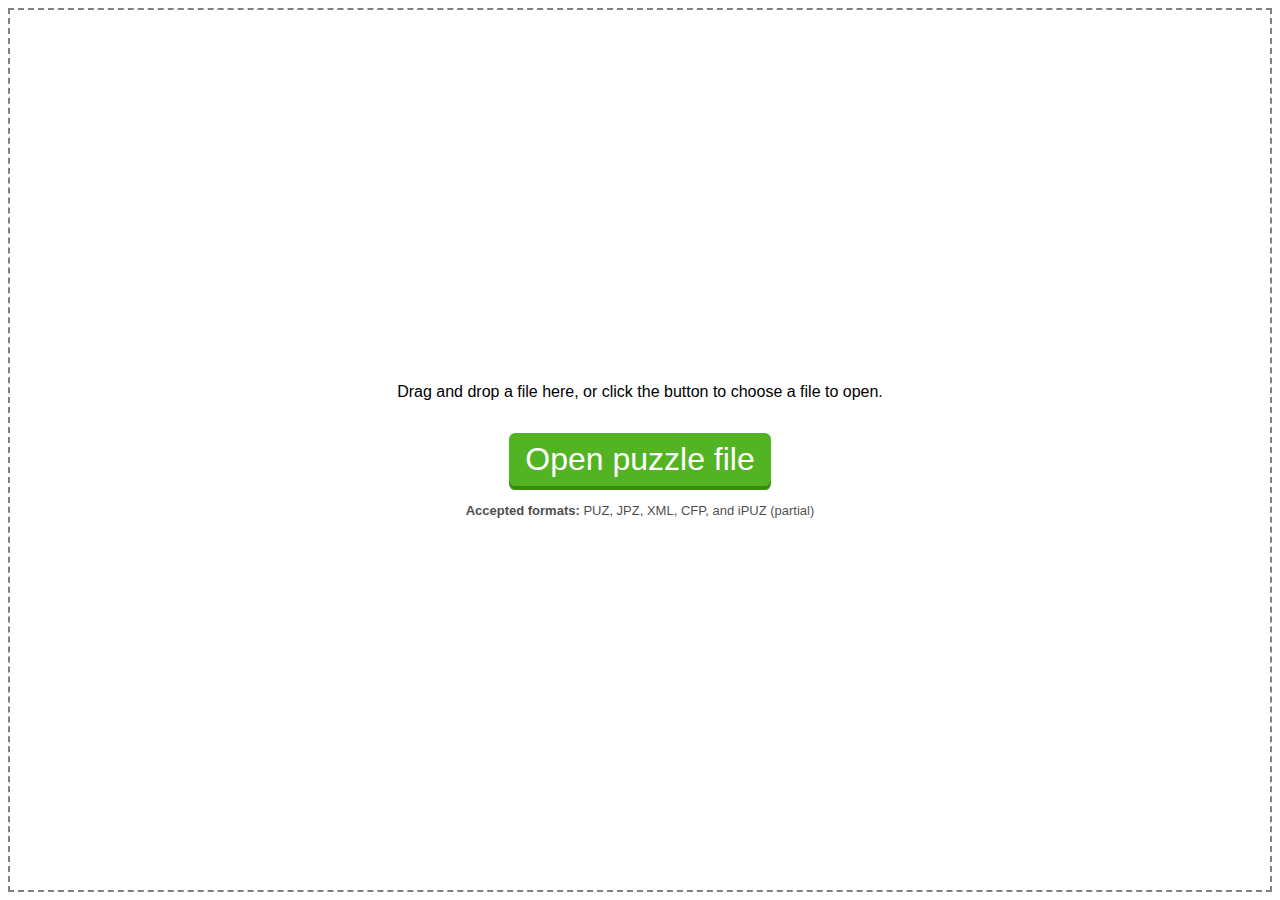
<file: index.html>
<!DOCTYPE html>
<html>
<head lang="en">
    <meta http-equiv="content-type" content="text/html; charset=utf-8" />
    <meta name="viewport" content="width=device-width, initial-scale=1.0, interactive-widget=resizes-content" />
    <meta name="HandheldFriendly" content="True">
    <title>Crossword Nexus Solver</title>
    <link href="css/crosswordnexus.css" rel="stylesheet">
    <!-- additional styles for solve tracker -->
    <link href="css/styles2.css" rel="stylesheet">

    <!-- the main crossword JavaScript -->
    <script src="js/crosswords.js"></script>

    <!-- Auxiliary JS for solve tracker -->
    <script src="js/crosswords2.js"></script>

    <!-- jQuery -->
    <script src="lib/jquery.js"></script>

    <!-- for loading crosswords -->
    <script src="lib/jscrossword_combined.js"></script>

    <!-- for saving crosswords -->
    <script src="lib/lscache.min.js"></script>

    <!-- for printing -->
    <script src="lib/jspdf-2_5_1.min.js"></script>
    <script src="lib/xw_pdf.js"></script>

    <!-- for dark mode -->
    <script src="lib/darkreader.min.js"></script>

    <style>
        html, body {
            /* height: 100%; */
            margin: 0;
            background-color: white;
        }
        div.crossword { position: absolute; left: 0; top: 0; width: 100%; height: 100%; }
    </style>
</head>
<body>
    <!-- data list for the source dropdown -->
    <datalist id="puzzle-sources"></datalist>
    <!-- The div in which the crossword will be created -->
    <div class="crossword"></div>

<script>
    (function(){
        // Grab puzzle from query string if available
        var url = new URL(window.location.href);
        var puzzle = url.searchParams.get("puzzle");
        if (!puzzle) puzzle = url.searchParams.get("file");

        // optional puzzle parameters
        // for options, see line 141 in crosswords.js.
        var params = {};
        if (puzzle) {
            params['puzzle_file'] = {
                url: puzzle,
                type: puzzle.slice(puzzle.lastIndexOf('.') + 1)
            };
        }

        // you can also set parameters in the URL
        // as a base64-encoded JSON blob
        var b64config = url.searchParams.get("config");
        if (b64config) {
            var config = JSON.parse(atob(b64config));
            params = Object.assign(params, config);
        }

        // populate the datalist
        const datalist = document.getElementById('puzzle-sources');

        // Populate the datalist dynamically
        SOURCES.sort().forEach(source => {
            const option = document.createElement('option');
            option.value = source;
            datalist.appendChild(option);
        });

        // Create the crossword
        CrosswordNexus.createCrossword($('div.crossword'), params);
    })();
</script>

</body>
</html>
</file>
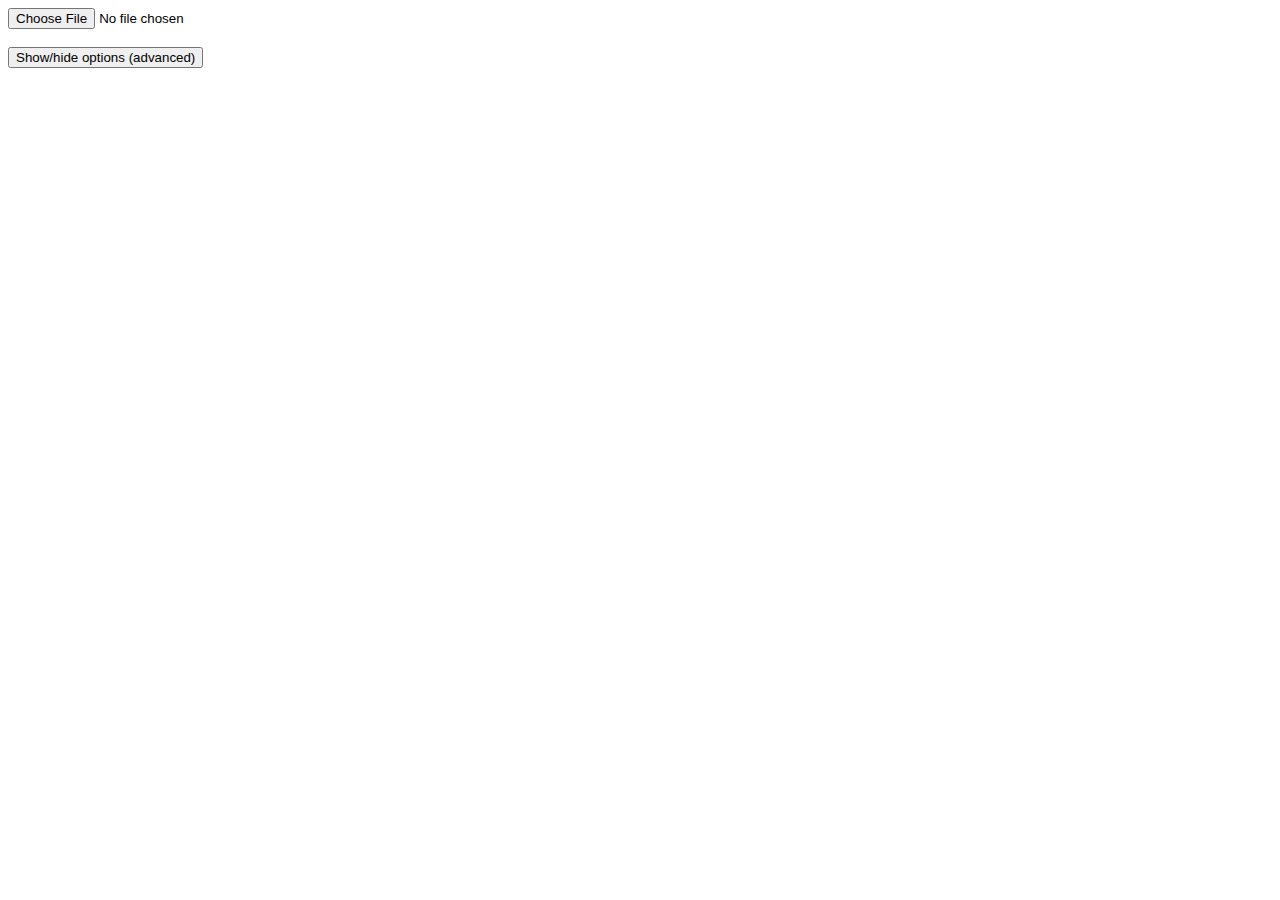
<file: lib/crossword-tools/index.html>
<!DOCTYPE html>
<html xmlns="http://www.w3.org/1999/xhtml" xml:lang="en" lang="en">
<head>
    <meta http-equiv="content-type" content="text/html; charset=utf-8" />
    <script src="jscrossword/jscrossword_combined.js"></script>
    <script src="pdf_create/jspdf.min.js"></script>
    <script src="pdf_create/xw_pdf.js"></script>
</head>

<body>

<input type="file" id="files" name="files" accept=".puz,.xml,.jpz,.xpz,.ipuz,.cfp" />

<br /><br />
<button title="Show/hide options (advanced)" type="button" onclick="show_hide('options_div')">Show/hide options (advanced)</button>
<div id="options_div" style="display:none">
  <textarea id="options_textarea" rows=20 cols=30>
{
   "num_columns": null,
   "num_full_columns": null,
   "gray": null,
   "show_notepad": false
}
  </textarea>
</div>

<script type="text/javascript">
function show_hide(elt) {
  if(document.getElementById(elt).style.display=='none') {
    document.getElementById(elt).style.display='';
  } else {
    document.getElementById(elt).style.display='none'
  }
}


/** Handling form submission **/
function handleFileSelect(evt) {
    const files = evt.target.files; // FileList object

    // files is a FileList of File objects.
    for (let i = 0, f; f = files[i]; i++) {
        // Only process small files.
        if (f.size >= 750000) {
            alert('This file is too big.');
            continue;
        }
        if (f) {
            console.log(f);
            var filename = f.name.toLowerCase();
            const r = new FileReader();
            options_obj = JSON.parse(document.getElementById('options_textarea').value);
            r.onload = (function (theFile) {
                return function (e) {
                    let contents = e.target.result;
                    var xw_constructor = new JSCrossword();
                    var xw;
                    xw = xw_constructor.fromData(contents);
                    console.log(xw);
                    window.jsxw = xw;
                    jscrossword_to_pdf(xw, options=options_obj);

                    //var jpz_str = xw.toJPZString();
                    //file_download(jpz_str, 'test.jpz', 'text/xml');

                    //var ipuz_str = xw.toIpuzString();
                    //file_download(ipuz_str, 'test.ipuz', 'text/plain');
                };
            })(f);
            r.readAsBinaryString(f);
        } else {
            alert("Failed to load file");
        }
    }
}
document.getElementById('files').addEventListener('change', handleFileSelect, false);
</script>

</body>
</HTML>
</file>
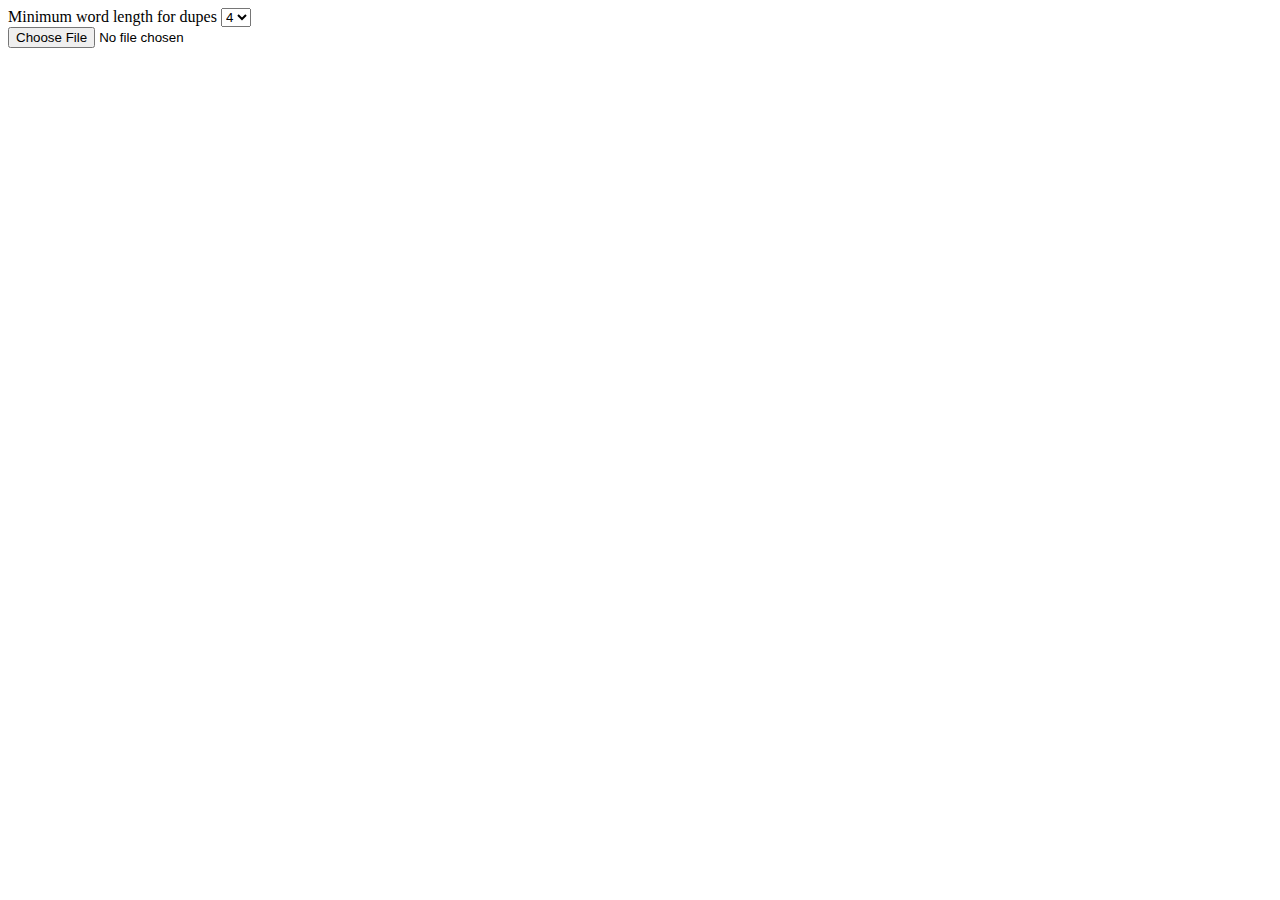
<file: lib/crossword-tools/submission_checker/index.html>
<!DOCTYPE html>
<html xmlns="http://www.w3.org/1999/xhtml" xml:lang="en" lang="en">
<head>
    <meta http-equiv="content-type" content="text/html; charset=utf-8" />
    <script src="../jscrossword/jscrossword_combined.js"></script>
    <script src="submission_checker.js"></script>
</head>

<body>

Minimum word length for dupes
<select name="minLen" id="minLen">
    <option value=3>3</option>
    <option value=4 selected>4</option>
    <option value=5>5</option>
</select>
<br />
<input type="file" id="files" name="files" accept=".puz,.xml,.ipuz,.jpz,.xpz,.cfp" />

<div id="results"></div>

<script type="text/javascript">


var MY_GLOBAL;

/** Handling form submission **/
function handleFileSelect(evt) {
    const files = evt.target.files; // FileList object

    // read in the "min length" number
    const minLen = parseInt(document.getElementById('minLen').value)

    // files is a FileList of File objects.
    for (let i = 0, f; f = files[i]; i++) {
        // Only process small files.
        if (f.size >= 75000) {
            alert('This file is too big.');
            continue;
        }
        if (f) {
            var filename = f.name.toLowerCase();
            const r = new FileReader();
            r.onload = (function (theFile) {
                return function (e) {
                    let contents = e.target.result;
                    var xw_constructor = new JSCrossword();
                    var xw = xw_constructor.fromData(contents);
                    console.log(xw);
                    document.getElementById('results').innerHTML = submission_check_html(xw, minDupeLength=minLen);
                };
            })(f);
            r.readAsBinaryString(f);
        } else {
            alert("Failed to load file");
        }
    }
}
document.getElementById('files').addEventListener('change', handleFileSelect, false);
</script>

</body>
</HTML>
</file>
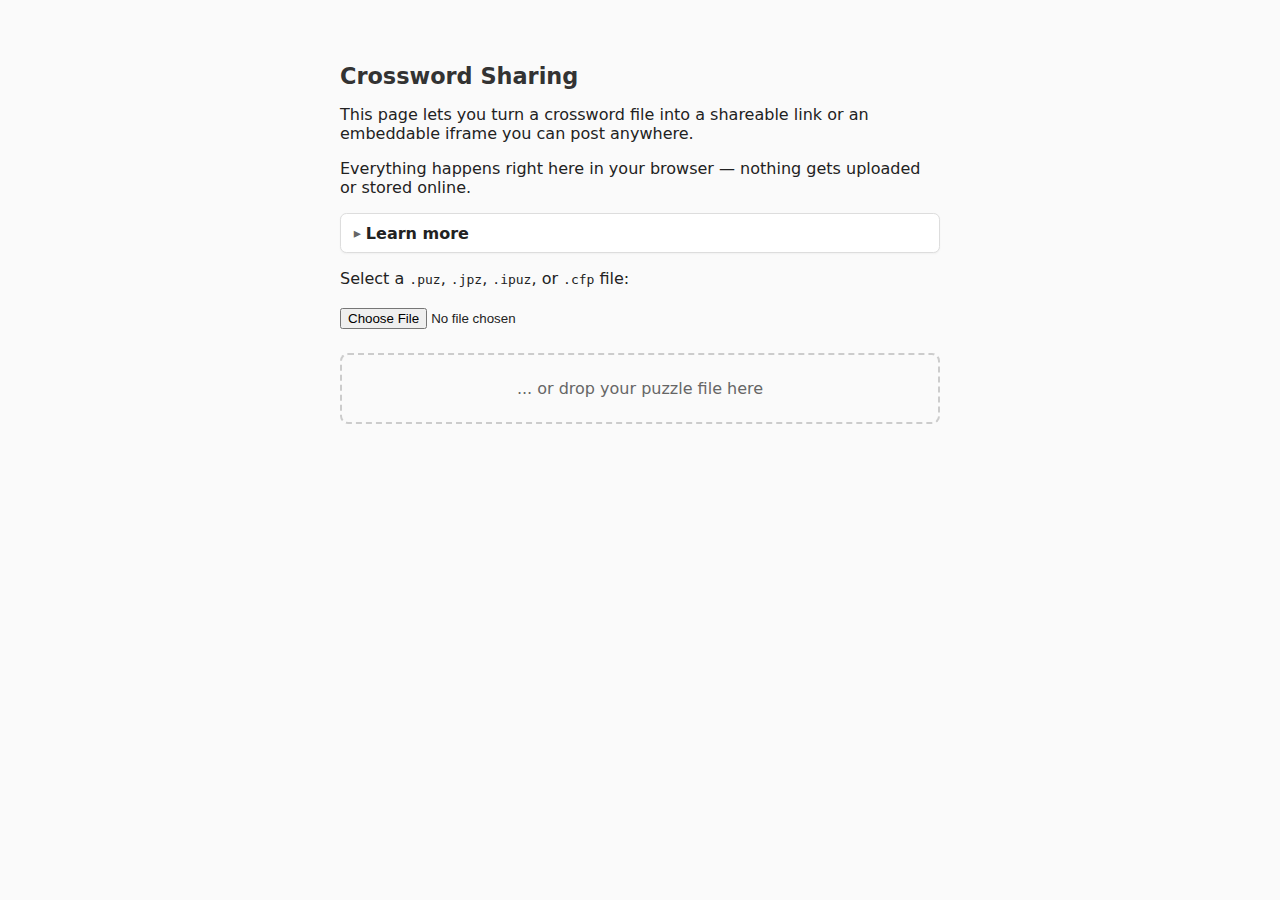
<file: share.html>
<!DOCTYPE html>
<html lang="en">

<head>
  <meta charset="UTF-8" />
  <meta name="viewport" content="width=device-width, initial-scale=1.0" />
  <title>Crossword Sharing | Crossword Nexus</title>

  <style>
    h1 {
      font-size: 1.4rem;
    }

    h3 {
      margin-top: 0.25rem;
    }

    input[type=file] {
      margin-top: 0.25rem;
      margin-bottom: 1rem;
    }

    textarea {
      width: 100%;
      font-family: monospace;
      font-size: 0.9rem;
    }

    .hidden {
      display: none;
    }

    .customization {
      margin-top: 0.5rem;
      border: 1px solid #ccc;
      padding: 0.8rem;
      border-radius: 0.5rem;
    }

    .customization label {
      display: block;
      margin: 0.5rem 0;
    }

    body {
      font-family: system-ui, sans-serif;
      max-width: 600px;
      margin: 2rem auto;
      padding: 1rem;
      background: #fafafa;
      color: #222;
    }

    h1,
    h3 {
      color: #333;
    }

    .customization,
    #results {
      background: white;
      box-shadow: 0 2px 5px rgba(0, 0, 0, 0.08);
      border-radius: 0.5rem;
      padding: 1rem;
    }

    button {
      border: none;
      background: #ffcc00;
      color: #222;
      font-weight: 600;
      border-radius: 0.3rem;
      cursor: pointer;
      transition: background 0.2s;
      margin-top: 0.5rem;
      margin-right: 0.5rem;
      padding: 0.3rem 0.8rem;
    }

    button:hover {
      background: #ffe94f;
    }

    /* DETAILS: "Learn more" section styling */
    details {
      margin-top: 0.75rem;
      background: #fff;
      border: 1px solid #ddd;
      border-radius: 0.4rem;
      padding: 0.6rem 0.8rem;
      box-shadow: 0 1px 2px rgba(0, 0, 0, 0.04);
      transition: box-shadow 0.2s, border-color 0.2s, background 0.2s;
    }

    details:hover {
      border-color: #ccc;
      box-shadow: 0 2px 4px rgba(0, 0, 0, 0.08);
    }

    summary {
      cursor: pointer;
      font-weight: 600;
      list-style: none;
      /* remove default arrow */
      display: flex;
      align-items: center;
      gap: 0.3rem;
    }

    summary::before {
      content: "▸";
      display: inline-block;
      transform: rotate(0deg);
      transition: transform 0.2s ease;
      color: #666;
      font-size: 0.9em;
    }

    details[open] summary::before {
      transform: rotate(90deg);
    }

    details p {
      margin: 0.5rem 0 0 1.3rem;
      /* indent content slightly */
      color: #444;
      font-size: 0.95em;
      line-height: 1.4;
    }

    /* --- Drag and Drop --- */
    #dropZone {
      margin-top: 0.5rem;
      padding: 1.5rem;
      border: 2px dashed #ccc;
      border-radius: 0.5rem;
      text-align: center;
      color: #666;
      transition: background 0.2s, border-color 0.2s;
      margin-bottom: 1.5rem;
    }

    #dropZone.dragover {
      border-color: #ffcc00;
      background: #fff6cc;
      color: #000;
    }
  </style>
</head>

<body class="container">
  <h1>Crossword Sharing</h1>

  <p>
    This page lets you turn a crossword file into a shareable link or an embeddable iframe you can post anywhere.
  </p>
  <p>
    Everything happens right here in your browser — nothing gets uploaded or stored online.
  </p>
  <details>
    <summary>Learn more</summary>
    Choose a puzzle file (<code>.puz</code>, <code>.jpz</code>, <code>.ipuz</code>, or <code>.cfp</code>) and this page will read it locally
    using JavaScript. Once loaded, you can customize colors, replace circles with shading,
    and instantly generate a link or embed code to share the puzzle however you'd like.
    We don't have a terms of service because we don’t store files, track usage, or keep logs of any kind.
  </details>

  <p>Select a <code>.puz</code>, <code>.jpz</code>, <code>.ipuz</code>, or <code>.cfp</code> file:</p>
  <input type="file" id="fileInput" accept=".puz,.jpz,.ipuz,.cfp" />
  <div id="dropZone">... or drop your puzzle file here</div>
  <div id="status"></div>

  <!-- 🧩 Customization section -->
  <div id="customization" class="hidden customization">
    <h3>Customize your puzzle appearance</h3>
    <label>
      Primary color:
      <input type="color" id="primaryColor" value="#FEE300" />
    </label>
    <label>
      Secondary color:
      <input type="color" id="secondaryColor" value="#FF4136" />
    </label>
    <label>
      <input type="checkbox" id="replaceCircles" />
      Replace circles with shade
    </label>
    <button id="submitCustomization">Submit</button>
  </div>

  <div id="results" class="hidden">
    <h3>Shareable Link:</h3>
    <textarea id="shareLink" rows="2" readonly></textarea>
    <button id="copyLink">Copy Link</button>

    <h3>Embed (iframe):</h3>
    <textarea id="embedCode" rows="3" readonly></textarea>
    <button id="copyEmbed">Copy Embed Code</button>
  </div>

  <script src="./lib/jscrossword_combined.js"></script>

  <script>
    const fileInput = document.getElementById("fileInput");
    const status = document.getElementById("status");
    const customization = document.getElementById("customization");
    const results = document.getElementById("results");
    const shareLink = document.getElementById("shareLink");
    const embedCode = document.getElementById("embedCode");
    const submitCustomization = document.getElementById("submitCustomization");

    // ---- LocalStorage handling ----
    const LS_KEY = "xwSharerPrefs";

    // sensible defaults
    const DEFAULT_PREFS = {
      primaryColor: "#FEE300",
      secondaryColor: "#FF4136",
      replaceCircles: false
    };

    // Load any saved preferences or fallback to defaults
    function loadPrefs() {
      let prefs = {
        ...DEFAULT_PREFS
      };
      try {
        const saved = JSON.parse(localStorage.getItem(LS_KEY));
        if (saved && typeof saved === "object") {
          prefs = {
            ...prefs,
            ...saved
          }; // merge saved over defaults
        }
      } catch (err) {
        console.warn("Could not load prefs:", err);
      }

      // Apply to UI
      document.getElementById("primaryColor").value = prefs.primaryColor;
      document.getElementById("secondaryColor").value = prefs.secondaryColor;
      document.getElementById("replaceCircles").checked = prefs.replaceCircles;
    }

    // Save current preferences
    function savePrefs() {
      const prefs = {
        primaryColor: document.getElementById("primaryColor").value || DEFAULT_PREFS.primaryColor,
        secondaryColor: document.getElementById("secondaryColor").value || DEFAULT_PREFS.secondaryColor,
        replaceCircles: document.getElementById("replaceCircles").checked
      };
      try {
        localStorage.setItem(LS_KEY, JSON.stringify(prefs));
      } catch (err) {
        console.warn("Could not save prefs:", err);
      }
    }


    async function readFileAsArrayBuffer(file) {
      return new Promise((resolve, reject) => {
        const reader = new FileReader();
        reader.onload = e => resolve(e.target.result);
        reader.onerror = reject;
        reader.readAsArrayBuffer(file);
      });
    }

    // Utility: Deep clone a JSCrossword object safely
    function clonePuzzle(xw) {
      // Convert to plain object and rebuild a new instance
      const data = JSON.parse(JSON.stringify({
        metadata: xw.metadata,
        cells: xw.cells,
        words: xw.words,
        clues: xw.clues
      }));
      return new JSCrossword(data.metadata, data.cells, data.words, data.clues);
    }

    let originalPuzzle = null;
    let workingPuzzle = null;

    loadPrefs();

    fileInput.addEventListener("change", async () => {
      const file = fileInput.files[0];
      if (!file) return;
      status.textContent = `Reading ${file.name}...`;
      results.classList.add("hidden");
      customization.classList.add("hidden");

      try {
        const buf = await readFileAsArrayBuffer(file);
        const xw = JSCrossword.fromData(new Uint8Array(buf));
        originalPuzzle = xw;
        // Make a working clone
        workingPuzzle = clonePuzzle(originalPuzzle);
        status.textContent = `✅ "${xw.metadata.title}" by ${xw.metadata.author}`;
        customization.classList.remove("hidden");
      } catch (err) {
        console.error(err);
        status.textContent = "❌ Could not parse puzzle: " + err.message;
      }
    });

    // Utility: Apply or remove shading instead of circles
    function applyCircleReplacement(useShade) {
      if (!originalPuzzle) return;
      // Reset working copy from original every time to avoid compounding changes
      workingPuzzle = clonePuzzle(originalPuzzle);

      if (useShade) {
        for (const cell of workingPuzzle.cells) {
          if (cell["background-shape"] === "circle") {
            delete cell["background-shape"];
            cell["background-color"] = "#c9c9ca";
          }
        }
      }
    }

    submitCustomization.addEventListener("click", () => {
      if (!workingPuzzle) return;

      const primary = document.getElementById("primaryColor").value;
      const secondary = document.getElementById("secondaryColor").value;
      const shade = document.getElementById("replaceCircles").checked;

      savePrefs();

      // Update working puzzle based on checkbox
      applyCircleReplacement(shade);

      const config = {
        color_selected: secondary,
        color_word: primary,
        replace_circles: shade
      };

      const configB64 = btoa(JSON.stringify(config));
      const encoded = workingPuzzle.serialize();

      const basePath = window.location.pathname.replace(/[^/]+$/, ""); // drop filename
      const baseUrl = `${window.location.origin}${basePath}`;

      const playUrl = `${baseUrl}?config=${configB64}#${encoded}`;

      shareLink.value = playUrl;
      embedCode.value = `<iframe allowfullscreen="true" height="600" width="100%" style="border:none;width: 100% !important;position: static;display: block !important;margin: 0 !important;" src="${playUrl}"></iframe>`;

      results.classList.remove("hidden");
    });


    async function copyText(el, btn) {
      try {
        await navigator.clipboard.writeText(el.value);
        showCopiedMessage(btn);
      } catch (err) {
        console.error("Clipboard failed:", err);
      }
    }

    function showCopiedMessage(btn) {
      let msg = btn.nextElementSibling;
      if (!msg || !msg.classList.contains("copy-status")) {
        msg = document.createElement("span");
        msg.className = "copy-status";
        msg.style.margin = "0.5rem";
        msg.style.color = "green";
        btn.insertAdjacentElement("afterend", msg);
      }
      msg.textContent = "Copied!";
      msg.style.opacity = 1;
      setTimeout(() => {
        msg.style.transition = "opacity 0.5s";
        msg.style.opacity = 0;
      }, 1500);
    }

    document.getElementById("copyLink").onclick = (e) => copyText(shareLink, e.target);
    document.getElementById("copyEmbed").onclick = (e) => copyText(embedCode, e.target);

    const openShortBtn = document.createElement("button");
    openShortBtn.textContent = "Open in Shortener (da.gd)";
    document.getElementById("copyLink").insertAdjacentElement("afterend", openShortBtn);

    openShortBtn.onclick = () => {
      const longUrl = shareLink.value.trim();
      if (!longUrl) {
        status.textContent = "Please generate a link first.";
        return;
      }
      const form = document.createElement("form");
      form.method = "POST";
      form.action = "https://da.gd/shorten";
      form.target = "_blank";
      form.style.display = "none";
      const input = document.createElement("input");
      input.name = "url";
      input.value = longUrl;
      form.appendChild(input);
      document.body.appendChild(form);
      form.submit();
      form.remove();
    };

    // ---- Drag and Drop handling ----
    const dropZone = document.getElementById("dropZone");

    // Prevent default drag behaviors
    ['dragenter', 'dragover', 'dragleave', 'drop'].forEach(eventName => {
      dropZone.addEventListener(eventName, e => e.preventDefault());
      document.body.addEventListener(eventName, e => e.preventDefault());
    });

    // Highlight on drag over
    ['dragenter', 'dragover'].forEach(eventName => {
      dropZone.addEventListener(eventName, () => dropZone.classList.add('dragover'));
    });

    // Remove highlight on leave/drop
    ['dragleave', 'drop'].forEach(eventName => {
      dropZone.addEventListener(eventName, () => dropZone.classList.remove('dragover'));
    });

    // Handle drop
    dropZone.addEventListener('drop', async e => {
      const file = e.dataTransfer.files[0];
      if (!file) return;
      fileInput.files = e.dataTransfer.files; // populate file input for consistency
      status.textContent = `Reading ${file.name}...`;
      results.classList.add("hidden");
      customization.classList.add("hidden");

      try {
        const buf = await readFileAsArrayBuffer(file);
        const xw = JSCrossword.fromData(new Uint8Array(buf));
        originalPuzzle = xw;
        workingPuzzle = clonePuzzle(originalPuzzle);
        status.textContent = `✅ "${xw.metadata.title}" by ${xw.metadata.author}`;
        customization.classList.remove("hidden");
      } catch (err) {
        console.error(err);
        status.textContent = "❌ Could not parse puzzle: " + err.message;
      }
    });
  </script>
</body>

</html>
</file>
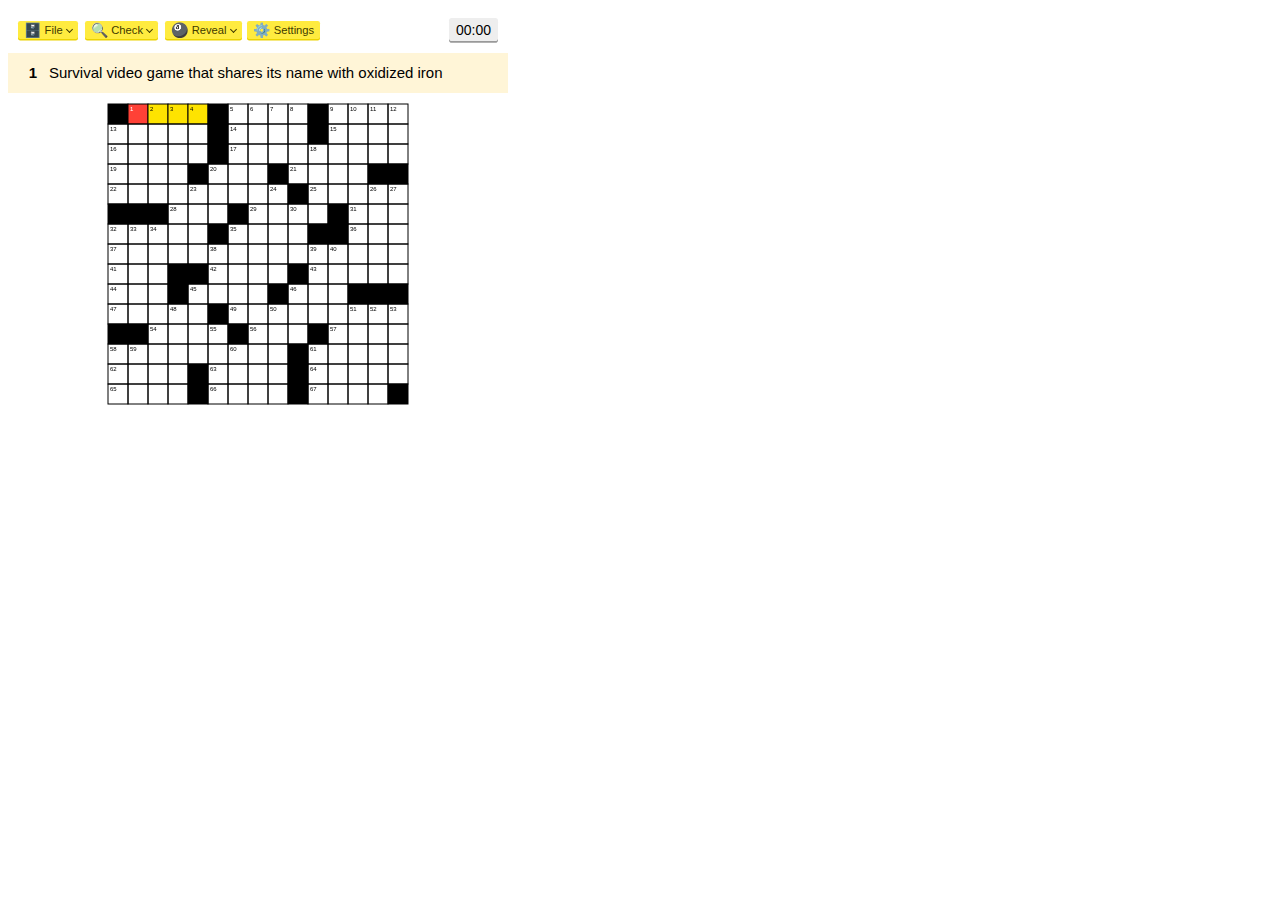
<file: test.html>
<html>
<body>
  <div style="width: 500">
<iframe allowfullscreen="true" height="410" width="100%" style="border:none;width: 100% !important;position: static;display: block !important;margin: 0 !important;"
 src="index.html?file=/sample_puzzles/FM.jpz">
</iframe>
</div>
</body>
</html>
</file>
<file: css/crosswordnexus.css>
/**
Copyright (c) 2015-2021, Crossword Nexus
CTFYC version

All rights reserved.

Redistribution and use in source and binary forms, with or without modification, are permitted provided that the following conditions are met:

1. Redistributions of source code must retain the above copyright notice, this list of conditions and the following disclaimer.

2. Redistributions in binary form must reproduce the above copyright notice, this list of conditions and the following disclaimer in the documentation and/or other materials provided with the distribution.

3. Neither the name of the copyright holder nor the names of its contributors may be used to endorse or promote products derived from this software without specific prior written permission.

THIS SOFTWARE IS PROVIDED BY THE COPYRIGHT HOLDERS AND CONTRIBUTORS "AS IS" AND ANY EXPRESS OR IMPLIED WARRANTIES, INCLUDING, BUT NOT LIMITED TO, THE IMPLIED WARRANTIES OF MERCHANTABILITY AND FITNESS FOR A PARTICULAR PURPOSE ARE DISCLAIMED. IN NO EVENT SHALL THE COPYRIGHT HOLDER OR CONTRIBUTORS BE LIABLE FOR ANY DIRECT, INDIRECT, INCIDENTAL, SPECIAL, EXEMPLARY, OR CONSEQUENTIAL DAMAGES (INCLUDING, BUT NOT LIMITED TO, PROCUREMENT OF SUBSTITUTE GOODS OR SERVICES; LOSS OF USE, DATA, OR PROFITS; OR BUSINESS INTERRUPTION) HOWEVER CAUSED AND ON ANY THEORY OF LIABILITY, WHETHER IN CONTRACT, STRICT LIABILITY, OR TORT (INCLUDING NEGLIGENCE OR OTHERWISE) ARISING IN ANY WAY OUT OF THE USE OF THIS SOFTWARE, EVEN IF ADVISED OF THE POSSIBILITY OF SUCH DAMAGE.
**/
/* CSS for using the Crossword Nexus HTML5 Crossword Solver */

.cw-main, .cw-main * {
    box-sizing: content-box; /* for consistency */
}

.cw-main,
.cw-main input,
.cw-main select,
.cw-main textarea,
.cw-main button {
    font-family: "Helvetica Neue", Helvetica, Arial, sans-serif;
}

/**
* Overlay: opening files
**/
div.cw-open-holder {
    position: absolute;
    top: 0;
    left: 0;
    bottom: 0;
    z-index: 4;
    width: 100%;
    display: flex;
    align-items: center;
    justify-content: center;
}
div.cw-overflow {
    position: absolute;
    top: 0;
    left: 0;
    height: 100%;
    width: 100%;
    background: white;
    z-index: -1;
}
div.cw-main.loading div.cw-open-holder,
div.cw-main.loaded div.cw-open-holder {
    display: none;
}

.cw-open-puzzle {
    align-items: center;
    display: flex;
    flex-direction: column;
    justify-content: center;
    margin: 20px;
    text-align: center;
}
.cw-open-puzzle-instructions {
    font-size: 16px;
    margin-bottom: 2em;
}
.cw-open-puzzle-formats {
    font-size: 13px;
    margin-top: 1em;
    opacity: 0.7;
}
.cw-open-holder input {
    visibility: hidden;
    position: absolute;
}

/* drag-and-drop style */
div.has-advanced-upload {
    outline: 2px dashed gray;
    outline-offset: -10px;
}

div.is-dragover {
    background-color: #fff5d7;
}

div.crossword {
    position: absolute;
    left: 0;
    top: 0;
    width: 100%;
    height: 100%;
}

.cw-main {
    bottom: 0;
    display: flex;
    flex-direction: column;
    left: 0;
    position: absolute;
    right: 0;
    top: 0;
}
.cw-main.loading {
    visibility: hidden;
}

input.cw-hidden-input {
    opacity: 0;
    position: fixed;
    top: -100px;
    left: -100px;
    width: 0;
    height: 0;
    z-index: -1;
}

.cw-header {
    align-items: center;
    border-bottom: 1px solid #ccc;
    display: flex;
    font-size: 0.9em;
    padding: 0.5em 10px;
    white-space: nowrap;
}
.cw-title,
.cw-author,
.cw-copyright {
    flex: 0 1 auto;
    overflow: hidden;
    text-overflow: ellipsis;
}
.cw-title {
    font-weight: bold;
}
.cw-header-separator {
    flex: 0 0 auto;
}
.cw-author {
    margin-right: 0.5em;
}
.cw-copyright {
    color: #555555;
    margin-right: 0.5em;
}

.cw-content {
    display: flex;
    flex: 1 1 auto;
    min-height: 1px;
    position: relative;
}

.cw-left {
    display: flex;
    flex: 1 1 auto;
    flex-direction: column;
    min-width: 300px;
    position: relative;
}

.cw-canvas {
    display: inline-block;
    flex: 1 1 auto;
    margin: 10px 0;
    min-height: 300px;
    position: relative;
    text-align: center;
}

.cw-top-text-wrapper {
    background: #fff5d7;
    flex-shrink: 0;
    /* font-size: 20px; */
}

.cw-clues-holder {
    display: flex;
    flex-shrink: 0;
    max-height: 100%;
    /* width: 700px; */
}

.cw-clues {
    display: flex;
    flex: 1 1 100%;
    flex-direction: column;
    margin-left: 10px;
    min-height: 1px;
    min-width: 1px;
}

.cw-buttons-holder {
    align-items: center;
    display: flex;
    flex-shrink: 0;
}
.cw-buttons-holder > *:not(:first-child) {
    margin-left: 0.5em;
}

/**
* Modal box
**/
/* The Modal (background) */
.cw-modal {
    display: none; /* Hidden by default */
    position: fixed; /* Stay in place */
    z-index: 1; /* Sit on top */
    padding-top: 30px; /* location of the box */
    left: 0;
    top: 0;
    width: 100%; /* Full width */
    height: 100%; /* Full height */
    overflow: auto; /* Enable scroll if needed */
    background-color: rgb(0, 0, 0); /* Fallback color */
    background-color: rgba(0, 0, 0, 0.4); /* Black w/ opacity */
}

/* Modal Content/Box */
.modal-content {
    position: relative;
    background-color: #fefefe;
    margin: auto;
    padding: 0;
    border: 1px solid #888;
    width: 80%;
    max-width: 600px;
    box-shadow: 0 4px 8px 0 rgba(0, 0, 0, 0.2), 0 6px 20px 0 rgba(0, 0, 0, 0.19);
    border-radius: 5px;
    overflow: hidden;
    -webkit-animation-name: animatetop;
    -webkit-animation-duration: 0.4s;
    animation-name: animatetop;
    animation-duration: 0.3s;
}

/* Modal Header */
.modal-header {
    padding: 2px 16px;
    background-color: #777777;
    color: white;
    text-align: center;
    height: 40px;
    font-size: max(1.1em, 14px);
    font-weight: 500;
}

/* Modal Body */
.modal-body {
    padding: 2px 16px;
    margin: 1em;
    font-size: max(0.8em, 12px);
}

/* Modal Footer */
.modal-footer {
    border-top: 1px solid #e5e5e5;
    display: flex;
    align-items: center;
    justify-content: center;
    padding: 12px 16px;
}

/* Modal Title */
.modal-title {
    line-height: 40px; /* same as the containing div, to vertically center */
}

/* Modal Animation */
@-webkit-keyframes animatetop {
    from {
        top: -300px;
        opacity: 0;
    }
    to {
        top: 0;
        opacity: 1;
    }
}

@keyframes animatetop {
    from {
        top: -300px;
        opacity: 0;
    }
    to {
        top: 0;
        opacity: 1;
    }
}

/* The Close Button */
.modal-close {
    color: white;
    float: right;
    font-size: 28px;
    font-weight: bold;
}

.modal-close:hover,
.modal-close:focus {
    color: #333333;
    text-decoration: none;
    cursor: pointer;
}

/* The modal footer button */
.modal-button {
    /* the footer is 40px, so these numbers are to center it */
    margin: 10px auto;
    height: 20px;
}

/**
* Buttons
**/

.cw-button {
    /* default yellow color scheme */
    --button-background-color: #ffeb3f;
    --button-background-color-hover: #fff27f;
    --button-shadow-color: #ebd200;
    color: #413a00;

    align-items: center;
    background-color: var(--button-background-color);
    border-radius: 0.2em;
    border: none;
    box-shadow: 0 0.125em 0 0 var(--button-shadow-color);
    cursor: pointer;
    display: flex;
    font-size: 0.8em;
    font-weight: 500;
    justify-content: center;
    margin: 0;
    padding: 0.25em 0.5em;
    text-align: center;
    margin-bottom: 0.125em;
}
.cw-button:active {
    position: relative;
    top: 0.0625em;
    box-shadow: 0px 0.0625em 0px 0 var(--button-shadow-color);
}
.cw-button:hover {
    background-color: var(--button-background-color-hover);
}

/* large green button for initial overlay */
.cw-button-open-puzzle {
    --button-background-color: #52b323;
    --button-background-color-hover: #58ba28;
    --button-shadow-color: #368c0e;
    color: white;
    font-size: 32px;
}

/* medium-sized gray button for timer */
.cw-button-timer {
    --button-background-color: #eeeeee;
    --button-background-color-hover: #f2f2f2;
    --button-shadow-color: #999999;
    color: #000000;
    font-size: 1em;

    transition: background-color box-shadow 0.1s;
}

/* medium-sized green button for active timer */
.cw-button-timer.running {
    --button-background-color: #52b323;
    --button-background-color-hover: #58ba28;
    --button-shadow-color: #368c0e;
    color: white;
}

/* small gray button for notes */
.cw-button-notepad {
    --button-background-color: #eeeeee;
    --button-background-color-hover: #f2f2f2;
    --button-shadow-color: #999999;
    color: #000000;
    font-size: 0.75em;
}

/* left emoji icon */
.cw-button-icon {
    font-size: 1.25em;
    line-height: 0; /* never stretch button vertically */
    margin-right: 0.25em;
    width: 1.25em; /* standardize spacing between Chrome and Firefox */
}

/* right arrow icon for dropdown triggers */
.cw-arrow {
    border: solid currentColor;
    border-width: 0 1.5px 1.5px 0;
    display: inline-block;
    margin-left: 0.4em;
    padding: 2px;
    transform: rotate(45deg);
    -webkit-transform: rotate(45deg);
}

/**
* Popup menus
**/

.cw-menu-container {
    position: relative;
}

.cw-menu {
    background-color: white;
    border-radius: 5px;
    border: 1px solid rgba(0, 0, 0, 0.1);
    box-shadow: 0 3px 5px rgba(0, 0, 0, 0.3);
    display: none;
    margin-top: 2px;
    padding: 0.2em 0;
    position: absolute;
    z-index: 1;
}

.cw-menu-item {
    background: none;
    border: none;
    color: inherit; /* avoid Safari active style */
    cursor: pointer;
    display: block;
    font-size: 0.8em;
    font-weight: 500;
    margin: 0;
    min-width: 7em;
    padding: 0.3em 0.6em;
    text-align: left;
}
.cw-menu-item:hover {
    background-color: #ffeb3f;
}

/**
* Clues
**/

.cw-clues-items {
    flex: 1 1 auto;
    min-height: 1px;
    overflow-y: auto;
}
.cw-clue {
    border-left: 8px solid transparent;
    cursor: pointer;
    display: flex;
}
.cw-clue.active {
    background: #ffeb3f;
}
.cw-clue.passive {
    background: #ddd;
}
.cw-clue-number {
    flex-shrink: 0;
    font-weight: 600;
    margin-right: 0.8em;
    text-align: right;
    min-width: 24px;
}
.cw-clue-text {
    flex: 1 1 auto;
    min-width: 1px;
    word-wrap: break-word;
}

/* Clue Notes */
.cw-cluenote-button {
    position: absolute;
    bottom: 4px;
    right: 4px;
    width: 16px;
    height: 16px;
    padding: 4px 4px;
    border-radius: 4px;
    background-color: none;
    background-image: url('[data-uri]');
    background-position: center;
    background-repeat: no-repeat;
}
.cw-cluenote-button:hover {
    background-color: var(--main-hilite-color);
}

.cw-input {
    outline: 1px solid var(--clue-hover-color);
    border: none;
    display: inline-flex;
    width: 90%;
    border-radius: 4px;
    padding: 5px 10px;
    margin-top: 4px;
    font-size: 90%;
    font-weight: 600;
    left: 5px;
    opacity: .8;
}

/* Settings */
.settings-setting {
    padding-top: 5px;
    padding-bottom: 5px;
}

.settings-description {
    font-weight: bold;
}

.settings-label {
    display: block;
}

/**
* Utilities
**/

.cw-flex-spacer {
    flex-grow: 1;
}

/**
* Size-dependent styles
* NOTE: We don't use media queries here because we need to base the responsive
* behavior on the width of the root element, not the width of the overall
* window.
**/

.cw-main {
    font-size: 19px;
}
.cw-buttons-holder {
    height: 50px;
    padding-left: 10px;
}
.cw-clues {
    width: 350px;
}
.cw-top-text-wrapper {
    align-items: center;
    display: flex;
    height: 60px;
}
.cw-top-text {
    align-items: flex-start;
    display: flex;
    padding: 6px 15px 6px 15px;
    line-height: 1.2;
}
.cw-clues-title {
    align-items: flex-end;
    box-shadow: 0 1px #ccc;
    box-sizing: border-box;
    display: flex;
    flex-shrink: 0;
    height: 50px;
    padding: 5px 10px;
    position: relative;
    text-transform: uppercase;
    font-weight: bold;
}
.cw-clue {
    padding: 5px 10px;
}
.cw-clue:not(.active):not(.passive):hover {
    background: #eee;
}

.cw-max-width-1200.cw-main {
    font-size: 16px;
}
.cw-max-width-1200 .cw-top-text-wrapper {
    height: 55px;
}
.cw-max-width-1200 .cw-top-text {
    padding: 5px 10px 5px 10px;
}
.cw-max-width-1200 .cw-clues {
    width: 300px;
}
.cw-max-width-1200 .cw-clues-holder {
    width: auto;
}

.cw-max-width-1080.cw-main {
    font-size: 14px;
}
.cw-max-width-1080 .cw-top-text-wrapper {
    height: 45px;
}
.cw-max-width-1080 .cw-top-text {
    padding: 4px 8px 4px 8px;
}
.cw-max-width-1080 .cw-clues {
    width: 220px;
}

.cw-max-width-850 .cw-clues-holder {
    flex-direction: column;
}

.cw-max-width-600.cw-main {
    font-size: 14px;
}
.cw-max-width-600 .cw-top-text {
    padding: 3px 5px 3px 5px;
}
.cw-max-width-600 .cw-clues-holder {
    display: none;
}
.cw-max-width-600 .cw-header {
    display: none;
}
.cw-max-width-600 .cw-buttons-holder {
    height: 45px;
    padding: 0 10px;
}
.cw-max-width-600 .cw-top-text-wrapper {
    height: 40px;
}

.cw-max-width-420 .cw-button-icon {
    display: none;
}
</file>
<file: css/styles2.css>
/** Autocomplete boxes **/

#suggestionBox {
    border: 1px solid #ccc;
    max-width: 300px;
    position: absolute;
    background-color: #fff;
    z-index: 1000;
    display: none;
}
.suggestion {
    padding: 8px;
    cursor: pointer;
}
.suggestion:hover {
    background-color: #f0f0f0;
}

/* Scoped styles for the solve submission form */
   .custom-form {
       display: flex;
       flex-direction: column;
       gap: 20px;
       max-width: 400px;
       margin: auto;
       font-family: Arial, sans-serif;
   }

   .custom-form .form-row {
       display: flex;
       justify-content: space-between;
       gap: 10px;
   }

   .custom-form label {
       display: inline-block;
       min-width: 100px;
   }

   .custom-form input[type="text"],
   .custom-form input[type="number"] {
       flex: 1;
       padding: 5px;
       border: 1px solid #ccc;
       border-radius: 5px;
   }

   .custom-form input[type="number"] {
       max-width: 60px;
   }

/** Because modal buttons can be next to each other **/
.modal-button {
  margin-left: 2px;
  margin-right: 2px;
}

/* CSS for the feedback message */
#feedbackMessage {
    margin-top: 10px;
    padding: 10px;
    border-radius: 5px;
    text-align: center;
    font-size: 14px;
    font-weight: bold;
}
.success {
    background-color: #d4edda;
    color: #155724;
    border: 1px solid #c3e6cb;
}
.error {
    background-color: #f8d7da;
    color: #721c24;
    border: 1px solid #f5c6cb;
}
</file>
